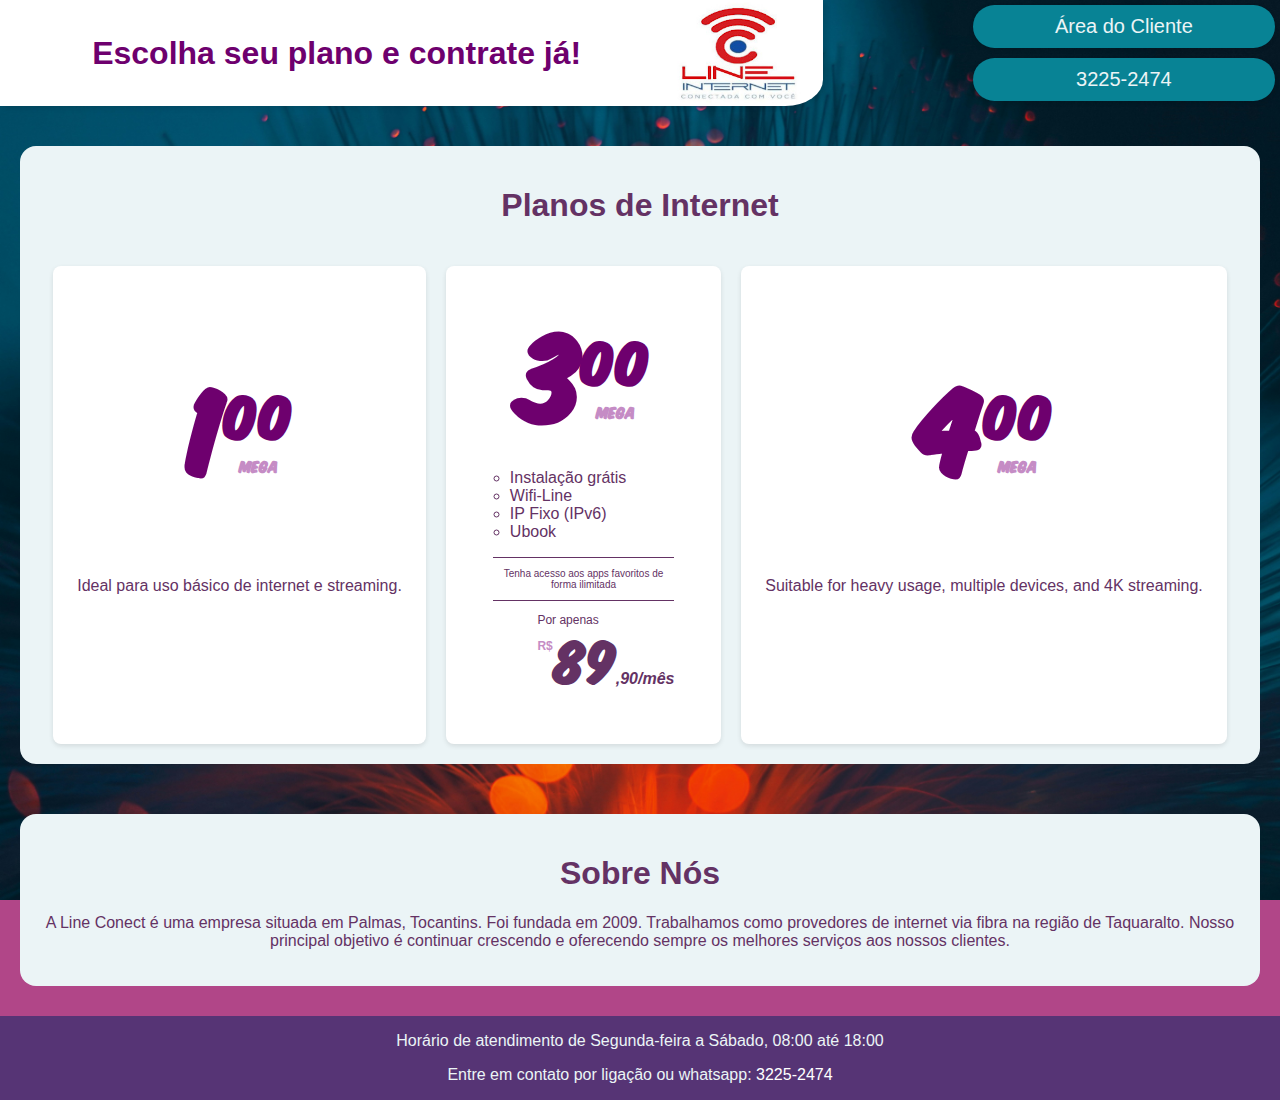
<file: index.html>
<!DOCTYPE html>
<html lang="pt-br">
<head>
    <meta charset="UTF-8">
    <meta name="viewport" content="width=device-width, initial-scale=1.0">
    <title>Line Internet - Conectada com você</title>
    <link rel="stylesheet" href="styles.css">
    <link rel="stylesheet" href="planos.json">
    
</head>
<body>
    <header>
        <h1 id="frase">Escolha seu plano e contrate já!</h1>
        <div id="logo"></div>
        <div id="box3">
            <a href="https://lineconect.sgp.tsmx.com.br/accounts/central/login?next=/central/home/" class="button">Área do Cliente</a>
            <a href="https://wa.me/556332252474?text=Oi" class="button">3225-2474</a>
        </div>
    </header>
    <main>
        <section class="services page">
            <h1 id="tiers">Planos de Internet</h1>
            <section class="service">
                <h1><div id="number">1</div><div id="zeros">00<div id="text">mega</div></div></h1>
                <p>Ideal para uso básico de internet e streaming.</p>
            </section>
            <section class="service">
                <h1><div id="number">3</div><div id="zeros">00<div id="text">mega</div></div></h1>
                <section id="list">
                    <ul>
                    <li>Instalação grátis</li>
                    <li>Wifi-Line</li>
                    <li>IP Fixo (IPv6)</li>
                    <li>Ubook</li>
                    </ul>
                </section>
                <section class="border-top" id="apps">
                    <p>Tenha acesso aos apps favoritos de forma ilimitada</p>
                </section>
                <section class="border-top" id="price">
                    <p>Por apenas</p>
                        <div id="cifrao">R$</div>
                        <div id="number">89</div>
                        <div id="cents">,90/mês</div>
                </section>
            </section>
            <section class="service">
                <h1><div id="number">4</div><div id="zeros">00<div id="text">mega</div></div></h1>
                <p>Suitable for heavy usage, multiple devices, and 4K streaming.</p>
            </section>
        </section>
        <section class="about-us page">
	    <h1 id="about">Sobre Nós</h1>
            <p>A Line  Conect é uma empresa situada em Palmas, Tocantins. Foi fundada em 2009. Trabalhamos como provedores de internet via fibra na região de Taquaralto. Nosso principal objetivo é continuar crescendo e oferecendo sempre os melhores serviços aos nossos clientes.</p>
        </section>
    </main>
    <footer>
        <p>Horário de atendimento de Segunda-feira a Sábado, 08:00 até 18:00</p>
        <p>Entre em contato por ligação ou whatsapp: <a href="https://wa.me/556332252474?text=Oi">3225-2474</a></p>
    </footer>
</body>
</html>
</file>
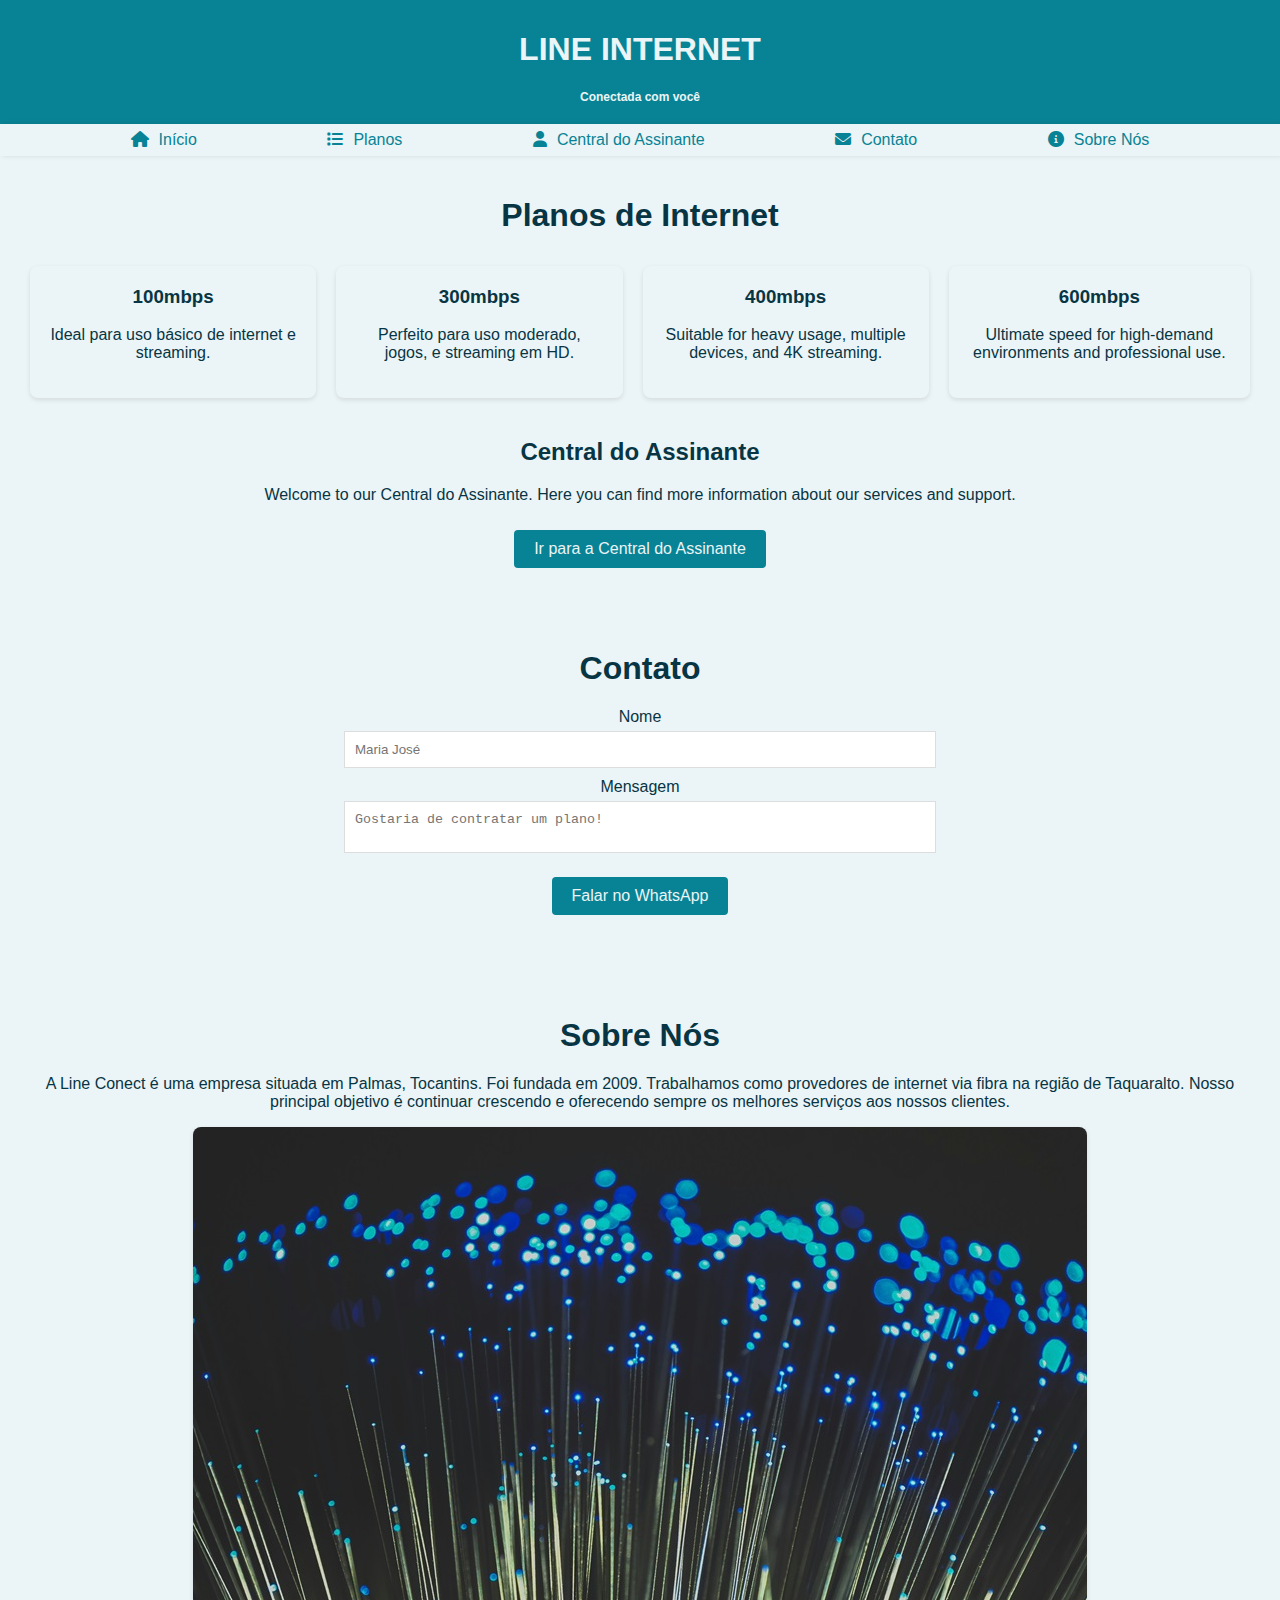
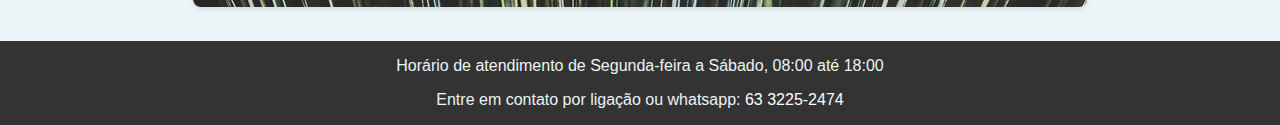
<file: iknow.html>
<!DOCTYPE html>
<html lang="pt-br">
<head>
    <meta charset="UTF-8">
    <meta name="viewport" content="width=device-width, initial-scale=1.0">
    <title>Line Internet - Conectada com você</title>
    <link rel="stylesheet" href="https://cdnjs.cloudflare.com/ajax/libs/font-awesome/6.0.0-beta3/css/all.min.css">
    <link rel="stylesheet" href="styles2.css">
</head>
<body>
    <div class="header">
        <h1>LINE INTERNET</h1>
	<h2>Conectada com você</h2>
    </div>
    <div class="navbar">
        <a href="#top"><i class="fas fa-home"></i><span>Início</span></a>
        <a href="#tiers"><i class="fas fa-list"></i><span>Planos</span></a>
        <a href="#clients"><i class="fas fa-user"></i><span>Central do Assinante</span></a>
        <a href="#contact"><i class="fas fa-envelope"></i><span>Contato</span></a>
        <a href="#about"><i class="fas fa-info-circle"></i><span>Sobre Nós</span></a>
    </div>
    <div class="content">
	<h1 id="tiers">Planos de Internet</h1>
        <section class="services">
            <div class="service">
                <h3>100mbps</h3>
                <p>Ideal para uso básico de internet e streaming.</p>
            </div>
            <div class="service">
                <h3>300mbps</h3>
                <p>Perfeito para uso moderado, jogos, e streaming em HD.</p>
            </div>
            <div class="service">
                <h3>400mbps</h3>
                <p>Suitable for heavy usage, multiple devices, and 4K streaming.</p>
            </div>
            <div class="service">
                <h3>600mbps</h3>
                <p>Ultimate speed for high-demand environments and professional use.</p>
            </div>
        </section>
	<section>
        <h2 id="clients">Central do Assinante</h2>
        <p>Welcome to our Central do Assinante. Here you can find more information about our services and support.</p>
        <a href="https://lineconect.sgp.tsmx.com.br/accounts/central/login?next=/central/home/" class="button">Ir para a Central do Assinante</a>
	</section>
        <section class="contact-form">
	<h1 id="contact">Contato</h1>
<form id="whatsappForm">
  <label for="name">Nome</label>
  <input type="text" id="name" name="name" required placeholder="Maria José">

  <label for="message">Mensagem</label>
  <textarea id="message" name="message" required placeholder="Gostaria de contratar um plano!"></textarea>

  <button class="button" type="submit">Falar no WhatsApp</button>
</form>
        </section>
        <section class="about-us">
	    <h1 id="about">Sobre Nós</h1>
            <p>A Line  Conect é uma empresa situada em Palmas, Tocantins. Foi fundada em 2009. Trabalhamos como provedores de internet via fibra na região de Taquaralto. Nosso principal objetivo é continuar crescendo e oferecendo sempre os melhores serviços aos nossos clientes.</p>
            <img src="./images/bg480.jpg" alt="Telecommunications Activity">
        </section>
    </div>
<footer>
  <div class="footer-content">
    <p>Horário de atendimento de Segunda-feira a Sábado, 08:00 até 18:00</p>
    <p>Entre em contato por ligação ou whatsapp: <a href="mailto:info@company.com">63 3225-2474</a></p>
  </div>
</footer>
    <script src="script.js"></script>
</body>
</html>
</file>
<file: styles.css>
:root {
    --header-blue: #007bff;
    --light-shade: #669cff; 
  --dark-shade: #0062cc;
  --blue-deep: #071952;
  --blue-dark: #088395;
  --blue-light: #37B7C3;
  --blue-white: #EBF4F6;
  --kinda-gray: #083544;
  --purple-base:rgb(110, 0, 110);
  --purple-text: rgb(100, 50, 100);
  --purple-pink: rgb(197, 140, 197);
}
@font-face {
  font-family: komika-italic;
  src: url("./misc/KOMTITP.woff");
}
body {
  display: grid;
  grid-template-rows: auto 1fr auto;
  height: 100svh;
  font-family: 'Roboto', sans-serif;
  margin: 0;
  padding: 0;
  background-color: #b14688;
  background-image: url("./images/blue-red-landscape.jpg");
  background-size: cover;
  justify-content: end;
  color: var(--purple-text);
  background-attachment: fixed;
}
.page{
  background-color: var(--blue-white);
  padding: 20px;
  border-radius: 16px;
  margin-bottom: 10px;
}
header {
  display: grid;
  grid-template-columns: auto auto auto;
  color: var(--purple-base);
  text-align: center;
  
}
#logo{
  width: 150px;
  align-items: center;
  background-color: white;
  background-size: contain;
  background-image: url("./images/LOGO-200px.jpg");
  background-repeat: no-repeat;
  border-bottom-right-radius: 25%;
  box-shadow: 4px 2px 5px rgba(0,0,0,0.1);
}
#box3{
  display: grid;
  grid-template-rows: 1fr 1fr;
}
header h1{
  background-color: white;
  align-content: center;
  padding: 20px;
  margin: 0px;
  box-shadow: 4px 2px 5px rgba(0,0,0,0.1);
}

header h2{
  font-size: 14px;
  padding: 0px;
  margin: 0px;
}
main {
  display: grid;
  padding: 20px;
  text-align: center;
}
.services {
  display: grid;
  justify-content: center;
  gap: 20px;
  margin-top: 20px;
}
.services h1{
  grid-column: 1 / span 3;
}
.service {
  display: grid;
  grid-template-columns: subgrid;
  background-color: white;
  padding: 1.5rem;
  border-radius: 8px;
  margin-bottom: 0px;
  box-shadow: 0 2px 5px rgba(0,0,0,0.1);
  transition: background-color 0.3s ease;
  
  ul{
      list-style-type: circle;
      text-align: left;
  }
  #number{
      font-size: 2em;
      font-family: komika-italic;
  }
  #text{
      font-size: small;
      color: var(--purple-pink);
  }
  #apps{
      font-size: 10px;
  }
  #price{
      display: grid;
      grid-template-columns: auto auto auto;
      justify-content: end;
      p{
          grid-column: 1 /span 3;
          text-align: left;
          font-size: 12px;
      }
      #number{
          font-size: 3em;
          position: relative;
          top:-20px;
      }
      #cifrao{
          color: var(--purple-pink);
          font-size: 12px;
          font-weight: bold;
      }
      #cents{
          font-weight: bold;
          font-style: italic;
          display: grid;
          align-items: center;
      }
  }  
  .border-top{
      border-top: solid;
      border-width: 1px;
      width: 80%;
      justify-self: center;
  }
}
.service:hover {
  background-color: #e1f5fe;
}

.service h1 {
  display: grid;
  grid-template-columns: auto auto;
  color: var(--purple-base);
  font-size: 3rem;
  font-family: komika-italic;
  margin-top: 0;
  margin-bottom: 0px;
  justify-content: center;
  align-items: center;
}
.service h1::first-letter {
  font-size: 1.3em;
  vertical-align: top;
}

.about-us {
  text-align: center;
  margin-top: 40px;
}
footer {
  background-color: #563475;
  color: var(--blue-white);
  text-align: center;
  position: relative;
  bottom: 0;
  width: 100%;
}

footer a {
  color: #fff;
  text-decoration: none;
}
.button {
  background-color: var(--blue-dark);
  color: var(--blue-white);
  box-shadow: 0 2px 5px rgba(0,0,0,0.1);
  padding: 10px 10px;
  text-align: center;
  align-content: center;
  text-decoration: none;
  font-size: 20px;
  margin: 5px 5px;
  cursor: pointer;
  border-radius: 30px;
  transition: background-color 0.3s ease;
}

.button:hover {
  background-color: #128C7E;
}

@media (max-width: 600px) {
  body{
      margin-bottom:3rem;
      background-image: url("/images/blue-red.jpg");
      background-position: bottom;
  }
  .services {
      grid-auto-flow: row;
      align-items: center;
  }
  .services h1{
      grid-column: 1;
  }
  header h1{
      font-size: large;
  }
  #logo{
      width: 25svw;
  }
}

/* Styling for the login button */
      
/* For Chrome, Safari, and newer versions of Edge */
::-webkit-scrollbar {
  width: 8px;
}

::-webkit-scrollbar-track {
  background: lightblue; /* Change the track color to light blue */
}

::-webkit-scrollbar-thumb {
  background: var(--light-shade); /* 30% opacity of blue */
  border-radius: 6px;
}

::-webkit-scrollbar-thumb:hover {
  background: var(--dark-shade);/* 50% opacity of blue on hover */
}
</file>
<file: styles2.css>
:root {
  		--header-blue: #007bff;
  		--light-shade: #669cff; 
	  	--dark-shade: #0062cc;
		--blue-deep: #071952;
		--blue-dark: #088395;
		--blue-light: #37B7C3;
		--blue-white: #EBF4F6;
		--kinda-gray: #083544;
	}
        body {
	    display: grid;
            font-family: 'Roboto', sans-serif;
            margin: 0;
            padding: 0;
            background-color: var(--blue-white);
	    justify-content: end;
	    color: var(--kinda-gray);
        }
	section{
	background-color: var(--blue-white);
	padding: 10px;
	border-radius: 8px;
	}
        .header {
            background-color: var(--blue-dark);
            color: var(--blue-white);
            padding: 10px 20px;
            text-align: center;
        }
	.header h2{
	    font-size: 12px;
	}
        .navbar {
            background-color: var(--blue-white);
            color: var(--blue-dark);
            display: flex;
            flex-direction: row;
            position: relative;
            top: 0;
            left: 0;
            width: 100vw;
            height: 2rem;
	    align-items: center;
            box-shadow: 2px 0 5px rgba(0,0,0,0.1);
	    text-align: center;
	    justify-content: space-evenly;
        }
        .navbar a {
            color: var(--blue-dark);
            text-decoration: none;
        }
        .navbar a i {
            margin-right: 10px; /* Space between icon and text */
	    font-size: 1.5 rem;
        }
        .content {
            padding: 20px;
            text-align: center;
        }
        .services {
            display: grid;
	    grid-auto-flow: column;
            justify-content: center;
            gap: 20px;
            margin-top: 20px;
        }
        .service {
            background-color: var(--blue-white);
            padding: 20px;
            border-radius: 8px;
            box-shadow: 0 2px 5px rgba(0,0,0,0.1);
            transition: background-color 0.3s ease;
        }
        .service:hover {
            background-color: #e1f5fe;
        }
        .service h3 {
            margin-top: 0;
        }
        .contact-form {
            max-width: 600px;
            margin: 20px auto;
            background: var(--blue-white);
            padding: 20px;
            border-radius: 8px;
        }
        .contact-form label {
            display: block;
            margin-bottom: 5px;
        }
        .contact-form input,
        .contact-form textarea {
	    resize: none;
            width: 95%;
            padding: 10px;
            margin-bottom: 10px;
            border: 1px solid #ddd;
        }

        .about-us {
            text-align: center;
            margin-top: 40px;
        }
        .about-us img {
            max-width: 100%;
            height: auto;
            border-radius: 8px;
            box-shadow: 0 2px 5px rgba(0,0,0,0.1);
        }
footer {
  background-color: #333;
  color: var(--blue-white);
  text-align: center;
  position: relative;
  bottom: 0;
  width: 100%;
}

footer a {
  color: #fff;
  text-decoration: none;
}
.button {
  background-color: var(--blue-dark);
  color: var(--blue-white);
  border: none;
  padding: 10px 20px;
  text-align: center;
  text-decoration: none;
  display: inline-block;
  font-size: 16px;
  margin: 10px 2px;
  cursor: pointer;
  border-radius: 4px;
  transition: background-color 0.3s ease;
}

.button:hover {
  background-color: #128C7E;
}
        /* Responsive design for mobile devices */
        @media (max-width: 600px) {
            .navbar {
                display: flex; /* Show on mobile */
            }
            .navbar a {
                display: flex;
                flex-direction: column;
                align-items: center;
            }
            .navbar a i {
                margin-right: 0; /* Remove space when only showing icons */
		font-size: 3rem;
            }
            .services {
                grid-auto-flow: row;
                align-items: center;
            }
        }

        /* Styling for the login button */
        
	/* For Chrome, Safari, and newer versions of Edge */
	::-webkit-scrollbar {
	  	width: 8px;
	}

	::-webkit-scrollbar-track {
	  	background: lightblue; /* Change the track color to light blue */
	}

	::-webkit-scrollbar-thumb {
		background: var(--light-shade); /* 30% opacity of blue */
		border-radius: 6px;
	}

	::-webkit-scrollbar-thumb:hover {
  		background: var(--dark-shade);/* 50% opacity of blue on hover */
	}
</file>
